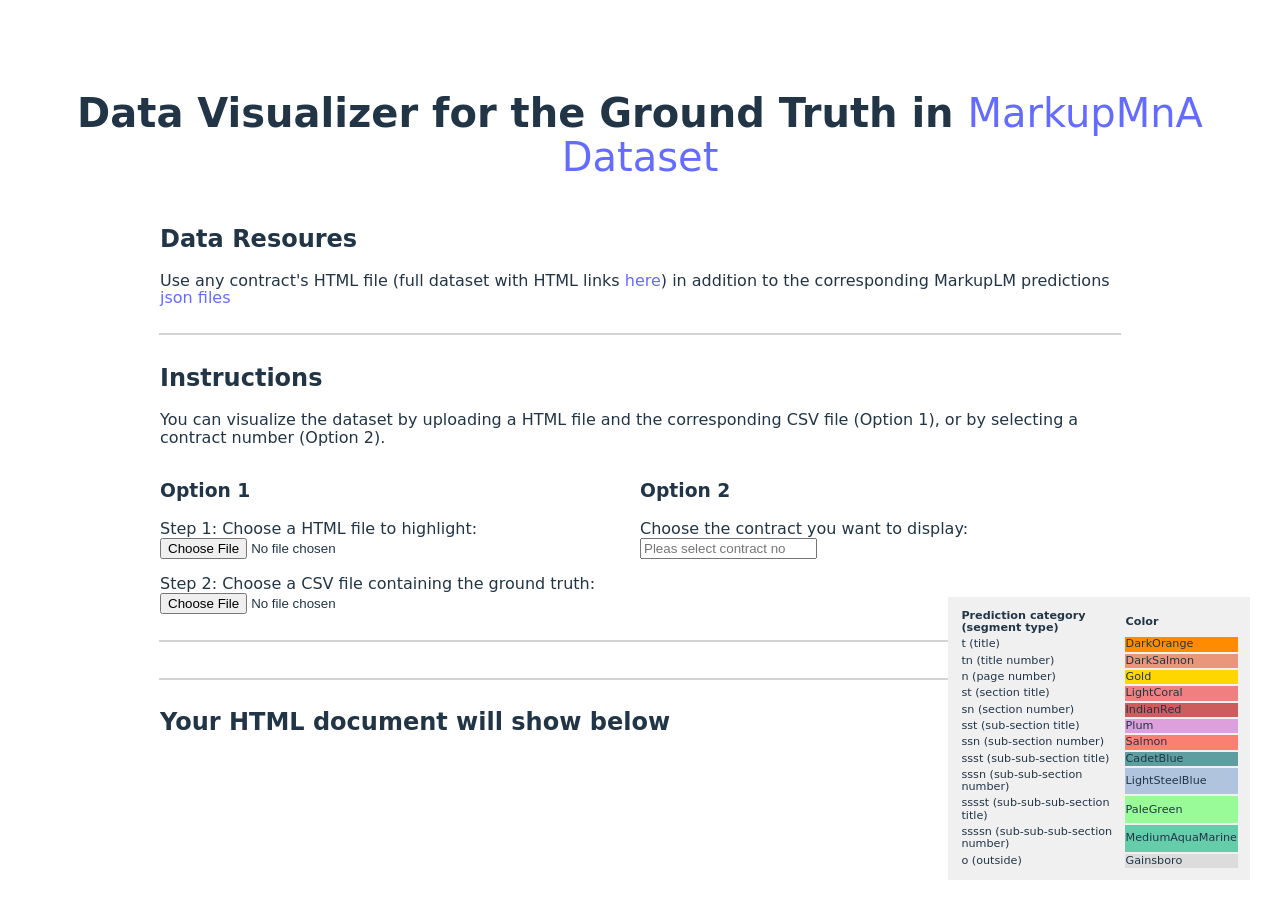
<file: index.html>
<!doctype html>
<html lang="en">
  <head>
    <meta charset="UTF-8" />
    <link rel="icon" type="image/svg+xml" href="/vite.svg" />
    <meta name="viewport" content="width=device-width, initial-scale=1.0" />
    <title>XPath Token Highlighter</title>
    <link rel="stylesheet" href="style.css">
  </head>
  <body>
    <div id="app"></div>
    <h1> Data Visualizer for the Ground Truth in <a href="https://zenodo.org/record/8040341">MarkupMnA Dataset</a></h1>
    <div class="data-source">
      <h2> Data Resoures </h2>
      <p>Use any contract's HTML file (full dataset with HTML links <a href="https://zenodo.org/record/8040341">here</a>) in addition to the corresponding MarkupLM predictions <a href="https://drive.google.com/drive/u/0/folders/1FZPBE0Eb2OoAfWjAK6yiKSabKkIEO8u_">json files</a></p>
    </div>
    <hr class="halving-line">
    <div class="file-upload">
      <div class="file-upload-heading">
        <h2> Instructions </h2>
        <p> You can visualize the dataset by uploading a HTML file and the corresponding CSV file (Option 1), or by selecting a contract number (Option 2).</p>
      </div>
      <div class="file-upload-options">
        <div class="file-upload-option1">
          <h3> Option 1 </h3>
          <p> Step 1:
            <label class="file-label">
              Choose a HTML file to highlight:
            </label>
            <input type="file" id="html-file-selector"/>
          </p>
          <p> Step 2:
            <label class="file-label">
              Choose a CSV file containing the ground truth:
            </label>
            <input type="file" id="csv-file-selector"/>
          </p>
        </div>
        <div class="file-upload-option2">
          <h3> Option 2</h3>
          <p> 
            <label class="file-label">
              Choose the contract you want to display:
            </label>
            <input id="select-contract" type="text" list="contract-options" placeholder="Pleas select contract no">
            <datalist id="contract-options"></datalist>
          </p>
        </div>
      </div>
    </div>
    <hr class="halving-line">
    <!-- <p id = "html-preview"></p> -->
    <div>
      <p id = 'test'></p>

    </div>

    <hr class="halving-line">
    <div>
      <div>
        <h2>Your HTML document will show below</h2>
      </div>
      <div class="document-display">
        <div class="prediction-category" id="category-div">
          <table>
            <tr>
              <th>Prediction category (segment type)</th>
              <th>Color</th>
            </tr>
            
            <tr>
              <td>t (title)</td>
              <td style="background-color: #FF8C00;">DarkOrange</td>
            </tr>
      
            <tr>
              <td>tn (title number)</td>
              <td style="background-color: #E9967A;">DarkSalmon</td>
            </tr>
            <tr>
              <td>n (page number)</td>
              <td style="background-color: #FFD700;">Gold</td>
            </tr>
            <tr>
              <td>st (section title)</td>
              <td style="background-color: #F08080;">LightCoral</td>
            </tr>
            <tr>
              <td>sn (section number)</td>
              <td style="background-color: #CD5C5C;">IndianRed</td>
            </tr>
            <tr>
              <td>sst (sub-section title)</td>
              <td style="background-color: #DDA0DD;">Plum</td>
            </tr>
            <tr>
              <td>ssn (sub-section number)</td>
              <td style="background-color: #FA8072;">Salmon</td>
            </tr>
            <tr>
              <td>ssst (sub-sub-section title)</td>
              <td style="background-color: #5F9EA0;">CadetBlue</td>
            </tr>
            <tr>
              <td>sssn (sub-sub-section number)</td>
              <td style="background-color: #B0C4DE;">LightSteelBlue</td>
            </tr>
            <tr>
              <td>sssst (sub-sub-sub-section title)</td>
              <td style="background-color: #98FB98;">PaleGreen</td>
            </tr>
            <tr>
              <td>ssssn (sub-sub-sub-section number)</td>
              <td style="background-color: #66CDAA;">MediumAquaMarine</td>
            </tr>
            <tr>
              <td>o (outside)</td>
              <td style="background-color: #DCDCDC;">Gainsboro</td>
            </tr>
          </table>
        </div>
        <div class="html-display" id="html-div">
          <p id = "html-preview"></p>
        </div>
      </div>
    </div>
    <script src="main.js"></script>
    <script>
      const datalist = document.getElementById('contract-options');
      // Generate 152 options
      for (let i = 1; i <= 152; i++) {
        const option = document.createElement('option');
        option.value = `contract_${i}`;
        datalist.appendChild(option);
      }
      const inputElement = document.getElementById('select-contract');
      inputElement.setAttribute('list', 'contract-options');
    </script>
  </body>
</html>
</file>
<file: style.css>
:root {
  font-family: Inter, system-ui, Avenir, Helvetica, Arial, sans-serif;
  line-height: 1.1;
  font-weight: 400;

  color-scheme: light dark;
  color: rgba(255, 255, 255, 0.87);
  background-color: #242424;

  font-synthesis: none;
  text-rendering: optimizeLegibility;
  -webkit-font-smoothing: antialiased;
  -moz-osx-font-smoothing: grayscale;
  -webkit-text-size-adjust: 100%;
}


/*---------Highlight Color Span Style------------*/
.DarkOrange {
  background-color: #ff8c00;
}

.DarkSalmon {
  background-color: DarkSalmon;
}

.Gold {
  background-color: Gold;
}

.LightCoral {
  background-color: LightCoral;
}

.IndianRed {
  background-color: IndianRed;
}

.Plum {
  background-color: Plum;
}

.Salmon {
  background-color: Salmon;
}

.CadetBlue {
  background-color: CadetBlue;
}

.LightSteelBlue {
  background-color: LightSteelBlue;
}

.PaleGreen {
  background-color: PaleGreen;
}

.MediumAquaMarine {
  background-color: MediumAquaMarine;
}

.Gainsboro {
  background-color: Gainsboro;
}
/*-----------------------------------------------*/

div {
  width: 75%;
  display: block;
  text-align: left;
}

.file-upload-heading {
  margin-right: 10px; /* Adjust as needed for spacing between heading and divs */
  width: 100%;
}

.file-upload-options {
  display:flex;
  width: 100%;
}

.file-upload-option1， .file-upload-option2{
  width: 50%
}

.document-display {
  display: flex;
}

.prediction-category {
  width: 22%;
  font-size: 0.7em;
  padding: 10px;
  /* position: absolute; */
  position: fixed;
  bottom: 20px;
  right: 30px;
  background-color: #f0f0f0;
}

.html-display {
  width: 90%;
  text-align: center;
}

.file-label {
  padding-right: 1rem;
  display: inline;
}

a {
  font-weight: 500;
  color: #646cff;
  text-decoration: inherit;
}
a:hover {
  color: #535bf2;
}

body {
  margin: 0;
  display: flex;
  flex-direction: column;
  place-items: center;
  min-width: 320px;
  min-height: 100vh;
}

h1 {
  font-size: 2.5em;
  line-height: 1.1;
  text-align: center;
}

h2 {
  text-align: left;
}

#app {
  max-width: 1280px;
  margin: 0 auto;
  padding: 2rem;
  text-align: center;
}

.logo {
  height: 6em;
  padding: 1.5em;
  will-change: filter;
  transition: filter 300ms;
}
.logo:hover {
  filter: drop-shadow(0 0 2em #646cffaa);
}
.logo.vanilla:hover {
  filter: drop-shadow(0 0 2em #f7df1eaa);
}

.card {
  padding: 2em;
}

.read-the-docs {
  color: #888;
}

button {
  border-radius: 8px;
  border: 1px solid transparent;
  padding: 0.6em 1.2em;
  font-size: 1em;
  font-weight: 500;
  font-family: inherit;
  background-color: #1a1a1a;
  cursor: pointer;
  transition: border-color 0.25s;
}
button:hover {
  border-color: #646cff;
}
button:focus,
button:focus-visible {
  outline: 4px auto -webkit-focus-ring-color;
}

@media (prefers-color-scheme: light) {
  :root {
    color: #213547;
    background-color: #ffffff;
  }
  a:hover {
    color: #747bff;
  }
  button {
    background-color: #f9f9f9;
  }
}

.halving-line {
  border: 1px solid lightgrey; /* Black border for the line */
  margin: 10px 0; /* Optional margin for spacing */
  width: 75%;
}
</file>
